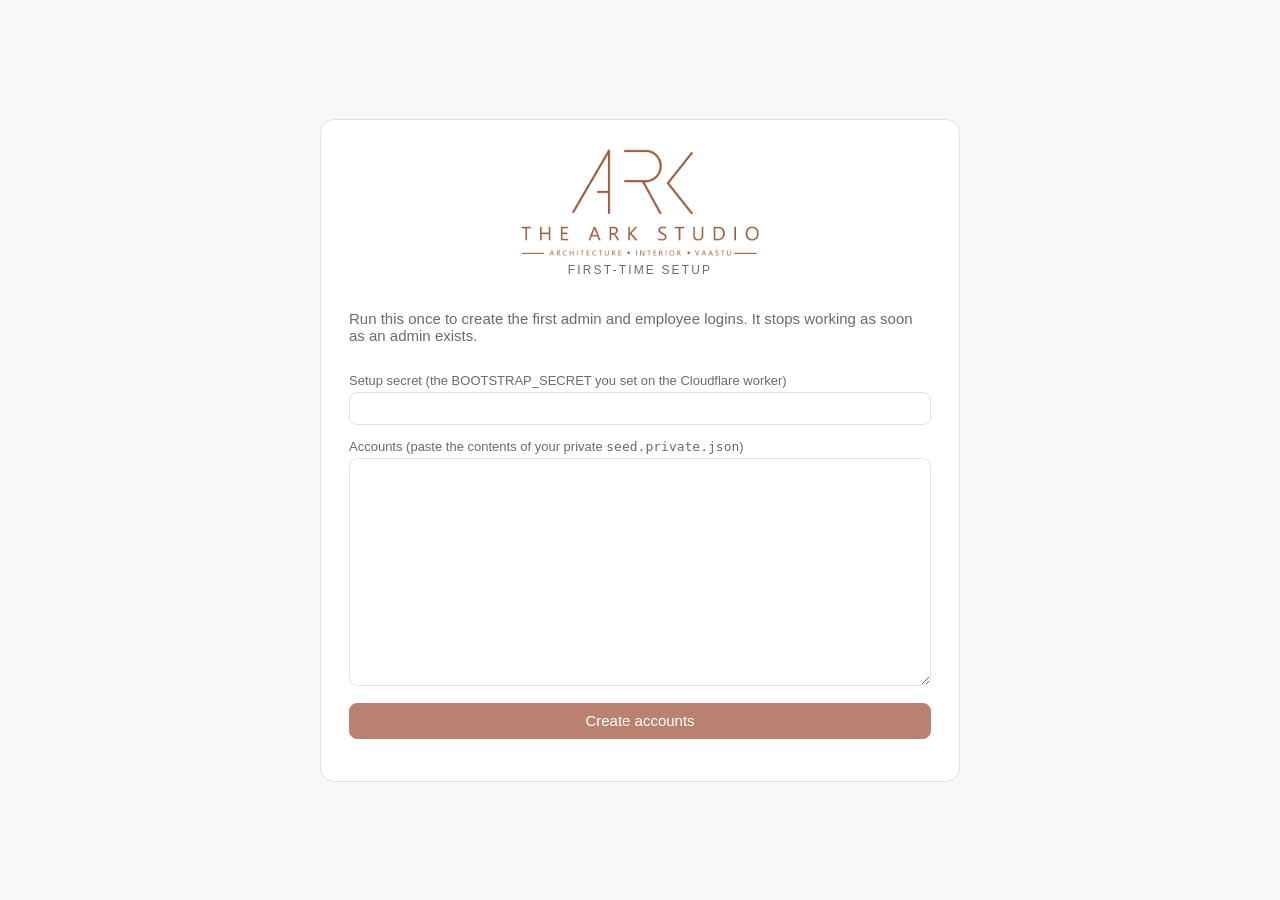
<file: setup.html>
<!doctype html>
<html lang="en">
<head>
  <meta charset="utf-8">
  <meta name="viewport" content="width=device-width, initial-scale=1">
  <title>Ark Tracker · First-time setup</title>
  <meta name="robots" content="noindex">
  <link rel="icon" type="image/png" href="favicon.png">
  <link rel="stylesheet" href="css/styles.css">
</head>
<body>
  <div class="login-wrap">
    <form class="center-card" style="max-width:640px" id="f">
      <div class="brand full"><img src="logo-full.png" alt="The Ark Studio"><small>First-time setup</small></div>
      <p class="muted">Run this once to create the first admin and employee logins. It stops working as soon as an admin exists.</p>
      <label>Setup secret (the BOOTSTRAP_SECRET you set on the Cloudflare worker)
        <input name="secret" type="password" required></label>
      <label>Accounts (paste the contents of your private <code>seed.private.json</code>)
        <textarea name="users" rows="14" required spellcheck="false" style="font-family:monospace;font-size:13px"></textarea></label>
      <p class="form-error" hidden></p>
      <button class="btn primary" type="submit">Create accounts</button>
      <pre id="out" class="small" style="white-space:pre-wrap;margin:0"></pre>
    </form>
  </div>
  <script type="module">
    import { WORKER_URL } from "./js/config.js";
    const f = document.getElementById("f");
    const err = f.querySelector(".form-error");
    const out = document.getElementById("out");
    f.onsubmit = async (e) => {
      e.preventDefault();
      err.hidden = true;
      out.textContent = "";
      let parsed;
      try {
        parsed = JSON.parse(f.users.value);
      } catch {
        err.textContent = "That isn't valid JSON. Paste the whole file, including the [ and ].";
        err.hidden = false;
        return;
      }
      const btn = f.querySelector("button");
      btn.disabled = true;
      try {
        const res = await fetch(WORKER_URL.replace(/\/$/, "") + "/bootstrap", {
          method: "POST",
          headers: { "Content-Type": "application/json" },
          body: JSON.stringify({ secret: f.secret.value, users: Array.isArray(parsed) ? parsed : parsed.users }),
        });
        const json = await res.json().catch(() => ({}));
        if (!res.ok) throw new Error(json.error || `Error ${res.status}`);
        out.textContent = json.results.map((r) => `${r.ok ? "✓" : "✗"} ${r.username}${r.error ? " — " + r.error : ""}`).join("\n") +
          "\n\nDone. Now remove BOOTSTRAP_SECRET from the worker and open the app to sign in.";
      } catch (ex) {
        err.textContent = ex.message;
        err.hidden = false;
      } finally {
        btn.disabled = false;
      }
    };
  </script>
</body>
</html>
</file>
<file: css/styles.css>
:root {
  --copper: #bb8170;
  --copper-dark: #9c6656;
  --copper-tint: #f6ece8;
  --charcoal: #2b2b2b;
  --ink: #2b2b2b;
  --muted: #6f6a67;
  --line: #e7e1dd;
  --bg: #faf8f6;
  --card: #ffffff;
  --ok: #2f7d4f;
  --ok-bg: #e7f3ec;
  --warn: #9a6a00;
  --warn-bg: #fbf1d9;
  --bad: #b23b3b;
  --bad-bg: #f9e5e5;
  --none-bg: #efecea;
  --radius: 10px;
  font-family: -apple-system, BlinkMacSystemFont, "Segoe UI", Roboto, "Helvetica Neue", Arial, sans-serif;
  color: var(--ink);
  font-size: 15px;
}
* { box-sizing: border-box; }
body { margin: 0; background: var(--bg); }
h1 { font-family: Georgia, "Times New Roman", serif; font-weight: 500; font-size: 26px; margin: 0 0 18px; }
h2 { font-family: Georgia, serif; font-weight: 500; margin: 0 0 14px; }
h3 { font-size: 16px; margin: 0 0 12px; }
h4 { font-size: 14px; margin: 8px 0; color: var(--muted); }
a { color: var(--copper-dark); }
.muted { color: var(--muted); }
.small { font-size: 13px; }
.nowrap { white-space: nowrap; }
.num { text-align: right; white-space: nowrap; font-variant-numeric: tabular-nums; }
.loading { padding: 40px; text-align: center; color: var(--muted); }
.warn { color: var(--bad); }

/* Buttons & inputs */
.btn {
  border: 1px solid var(--line); background: #fff; color: var(--ink);
  padding: 8px 14px; border-radius: 8px; font: inherit; cursor: pointer; line-height: 1.2;
}
.btn:hover { border-color: var(--copper); }
.btn.primary { background: var(--copper); border-color: var(--copper); color: #fff; }
.btn.primary:hover { background: var(--copper-dark); }
.btn.danger { background: var(--bad); border-color: var(--bad); color: #fff; }
.btn.ghost { background: transparent; }
.btn.small { padding: 5px 10px; font-size: 13px; }
.btn.block { width: 100%; }
.btn:disabled { opacity: .55; cursor: wait; }
.danger-text { color: var(--bad); }
.icon-btn { border: 0; background: none; color: var(--muted); cursor: pointer; font-size: 14px; padding: 4px 6px; }
.icon-btn:hover { color: var(--bad); }
input, select, textarea {
  font: inherit; border: 1px solid var(--line); border-radius: 8px; padding: 8px 10px; background: #fff; color: var(--ink); width: 100%;
}
input:focus, select:focus, textarea:focus { outline: 2px solid var(--copper-tint); border-color: var(--copper); }
label { display: block; font-size: 13px; color: var(--muted); }
label > input, label > select, label > textarea { margin-top: 4px; }
label.check { display: flex; gap: 8px; align-items: center; color: var(--ink); font-size: 14px; }
label.check input { width: auto; margin: 0; }
label.inline { display: flex; gap: 8px; align-items: center; }
label.inline select { width: auto; min-width: 220px; margin: 0; }
fieldset { border: 1px solid var(--line); border-radius: 8px; padding: 10px 12px; margin: 0; }
legend { font-size: 13px; color: var(--muted); padding: 0 4px; }
.stack { display: grid; gap: 12px; }
.row2 { display: grid; grid-template-columns: 1fr 1fr; gap: 12px; }
.row3 { display: grid; grid-template-columns: 1fr 1fr 1fr; gap: 12px; }
.form-error { color: var(--bad); background: var(--bad-bg); padding: 8px 10px; border-radius: 8px; margin: 0; font-size: 14px; }
.inline-form { display: flex; gap: 8px; align-items: center; flex-wrap: wrap; margin-bottom: 12px; }
.inline-form input { width: auto; flex: 1 1 140px; }
.checks { display: flex; gap: 14px; flex-wrap: wrap; }
.days { display: grid; grid-template-columns: repeat(7, 1fr); gap: 6px; }
.days select { padding: 6px 4px; font-size: 13px; }

/* Login */
.login-wrap { min-height: 100vh; display: grid; place-items: center; padding: 20px; }
.center-card { background: var(--card); border: 1px solid var(--line); border-radius: 14px; padding: 28px; width: 100%; max-width: 400px; display: grid; gap: 14px; }
.center-card h2 { margin: 6px 0 0; }

/* Brand & layout */
.brand.full { display: grid; justify-items: center; gap: 6px; margin-bottom: 4px; }
.brand.full img { width: 240px; max-width: 80%; height: auto; }
.brand.full small { font-size: 12px; letter-spacing: .18em; text-transform: uppercase; color: var(--muted); }
.brand.bar { gap: 12px; }
.brand.bar img { height: 30px; width: auto; display: block; }
.brand.bar span { font-size: 13px; letter-spacing: .14em; text-transform: uppercase; color: #c9c2be; border-left: 1px solid #555; padding-left: 12px; }
.brand { display: flex; align-items: center; gap: 10px; }
.brand .mark { width: 34px; height: 34px; border-radius: 9px; background: var(--copper); color: #fff; display: grid; place-items: center; font-family: Georgia, serif; font-size: 20px; }
.brand strong { display: block; font-family: Georgia, serif; font-weight: 500; font-size: 16px; }
.brand small { color: var(--muted); font-size: 12px; }
.topbar { position: sticky; top: 0; z-index: 10; display: flex; align-items: center; gap: 14px; padding: 10px 20px; background: var(--charcoal); color: #fff; }
.topbar .brand small { color: #c9c2be; }
.topbar .who { margin-left: auto; display: flex; gap: 10px; align-items: center; font-size: 14px; }
.topbar .btn.ghost { color: #fff; border-color: #555; }
.menu-btn { display: none; background: none; border: 0; color: #fff; font-size: 22px; cursor: pointer; }
.pill { background: var(--copper); color: #fff; border-radius: 99px; padding: 2px 9px; font-size: 12px; }
.layout { display: grid; grid-template-columns: 220px 1fr; min-height: calc(100vh - 56px); }
.sidebar { background: #fff; border-right: 1px solid var(--line); padding: 16px 10px; }
.sidebar a { display: block; padding: 9px 12px; border-radius: 8px; color: var(--ink); text-decoration: none; font-size: 14px; }
.sidebar a:hover { background: var(--bg); }
.sidebar a.active { background: var(--copper-tint); color: var(--copper-dark); font-weight: 600; }
.nav-label { margin: 18px 12px 6px; font-size: 11px; letter-spacing: .08em; text-transform: uppercase; color: var(--muted); }
main { padding: 24px 28px 60px; min-width: 0; }

/* Cards, grids, tables */
.card { background: var(--card); border: 1px solid var(--line); border-radius: var(--radius); padding: 18px 20px; margin-bottom: 18px; min-width: 0; }
.grid.two { display: grid; grid-template-columns: 1fr 1fr; gap: 18px; align-items: start; }
.grid.two > .card { margin-bottom: 0; }
.grid.two + .card, .card + .grid.two { margin-top: 18px; }
.toolbar { display: flex; flex-wrap: wrap; gap: 10px; align-items: center; justify-content: space-between; margin-bottom: 14px; }
.toolbar h3 { margin: 0; }
.week-nav { display: flex; align-items: center; gap: 8px; flex-wrap: wrap; }
.actions { display: flex; gap: 10px; align-items: center; margin-top: 14px; flex-wrap: wrap; }
.spacer { flex: 1; }
.table-scroll { overflow-x: auto; }
table { border-collapse: collapse; width: 100%; }
table.list th, table.list td { text-align: left; padding: 9px 10px; border-bottom: 1px solid var(--line); vertical-align: top; font-size: 14px; }
table.list th { font-size: 12px; color: var(--muted); font-weight: 600; text-transform: uppercase; letter-spacing: .04em; }
tr.dim td { opacity: .55; }
dl.kv { display: grid; grid-template-columns: 120px 1fr; gap: 8px 12px; margin: 0 0 12px; }
dl.kv dt { color: var(--muted); font-size: 13px; }
dl.kv dd { margin: 0; }

.status { display: inline-block; padding: 3px 9px; border-radius: 99px; font-size: 12px; font-weight: 600; white-space: nowrap; }
.status.ok { background: var(--ok-bg); color: var(--ok); }
.status.draft { background: var(--warn-bg); color: var(--warn); }
.status.bad { background: var(--bad-bg); color: var(--bad); }
.status.none { background: var(--none-bg); color: var(--muted); }
.chips { display: flex; flex-wrap: wrap; gap: 4px; margin-top: 6px; }
.chip { background: var(--bg); border: 1px solid var(--line); border-radius: 99px; padding: 2px 8px; font-size: 12px; }
.banner { display: block; background: var(--copper-tint); border: 1px solid var(--copper); color: var(--copper-dark); padding: 12px 16px; border-radius: var(--radius); margin-bottom: 18px; text-decoration: none; font-weight: 600; }

.stats { display: grid; grid-template-columns: repeat(4, 1fr); gap: 14px; margin-bottom: 18px; }
.stat { background: #fff; border: 1px solid var(--line); border-radius: var(--radius); padding: 14px 16px; display: grid; gap: 2px; }
.stat span { font-size: 13px; color: var(--muted); }
.stat strong { font-size: 28px; font-family: Georgia, serif; font-weight: 500; color: var(--copper-dark); }
.stat small { color: var(--muted); font-size: 12px; }

/* Timesheet grid */
table.sheet { min-width: 920px; background: #fff; border: 1px solid var(--line); border-radius: var(--radius); }
table.sheet th, table.sheet td { border-bottom: 1px solid var(--line); padding: 6px; font-size: 14px; }
table.sheet thead th { font-size: 13px; font-weight: 600; background: #fdfbfa; text-align: left; vertical-align: top; }
table.sheet th.h, table.sheet td.h { width: 74px; text-align: center; }
table.sheet th small { display: block; font-weight: 400; color: var(--muted); }
table.sheet th em { display: block; font-style: normal; font-size: 11px; font-weight: 600; margin-top: 3px; color: var(--copper-dark); line-height: 1.2; }
table.sheet td.proj { width: 220px; }
table.sheet td.note { min-width: 200px; }
table.sheet td.h input { text-align: center; padding: 6px 2px; }
table.sheet .tot { width: 64px; text-align: right; font-weight: 600; font-variant-numeric: tabular-nums; }
table.sheet .holiday, table.sheet .off { background: #f4f1ef; }
table.sheet .leave { background: var(--bad-bg); }
table.sheet .wfh { background: #eef3fb; }
table.sheet .half { background: #fbf7ef; }
table.sheet tfoot td { font-size: 13px; }
table.sheet tfoot .day-tot td { font-weight: 600; }
table.sheet tfoot .expected td { color: var(--muted); }
table.sheet td.over { color: var(--bad); }
table.sheet td.short { color: var(--warn); }

/* Modal & toasts */
.modal-backdrop { position: fixed; inset: 0; background: rgba(30, 25, 22, .45); display: grid; place-items: center; padding: 16px; z-index: 50; }
.modal { background: #fff; border-radius: 14px; padding: 22px; width: 100%; max-width: 560px; max-height: 92vh; overflow: auto; display: grid; gap: 14px; }
.modal h3 { margin: 0; font-family: Georgia, serif; font-weight: 500; font-size: 20px; }
.modal-body { display: grid; gap: 12px; }
.modal-body p { margin: 0; }
.modal-actions { display: flex; justify-content: flex-end; gap: 10px; }
#toasts { position: fixed; bottom: 18px; right: 18px; display: grid; gap: 8px; z-index: 60; }
.toast { background: var(--charcoal); color: #fff; padding: 10px 14px; border-radius: 8px; font-size: 14px; max-width: 360px; box-shadow: 0 6px 20px rgba(0,0,0,.15); }
.toast.error { background: var(--bad); }

/* Mobile */
@media (max-width: 860px) {
  .menu-btn { display: block; }
  .topbar { padding: 10px 14px; }
  .topbar .who span:first-child { display: none; }
  .layout { grid-template-columns: 1fr; }
  .sidebar { position: fixed; top: 56px; left: 0; bottom: 0; width: 240px; z-index: 20; transform: translateX(-100%); transition: transform .2s; box-shadow: 4px 0 20px rgba(0,0,0,.08); }
  body.nav-open .sidebar { transform: none; }
  main { padding: 18px 14px 60px; }
  .grid.two, .row2 { grid-template-columns: 1fr; }
  .stats { grid-template-columns: 1fr 1fr; }
  .days { grid-template-columns: repeat(4, 1fr); }
}

/* Site visits */
table.sheet th.sv, table.sheet td.sv { width: 96px; text-align: center; }
.sv-check { display: inline-flex; align-items: center; gap: 6px; font-size: 13px; color: var(--ink); cursor: pointer; white-space: nowrap; }
.sv-check input { width: auto; margin: 0; accent-color: var(--copper); }
.tag { display: inline-block; font-size: 11px; font-weight: 600; padding: 1px 7px; border-radius: 99px; vertical-align: 1px; white-space: nowrap; }
.tag.site, .status.site { background: #e6efe9; color: #3c6b4f; }
.bulk-preview .bulk-list { max-height: 160px; overflow: auto; margin: 6px 0; padding: 8px 10px; background: var(--bg); border: 1px solid var(--line); border-radius: 8px; color: var(--ink); }
.bulk-preview .warn { margin-top: 6px; }
</file>
